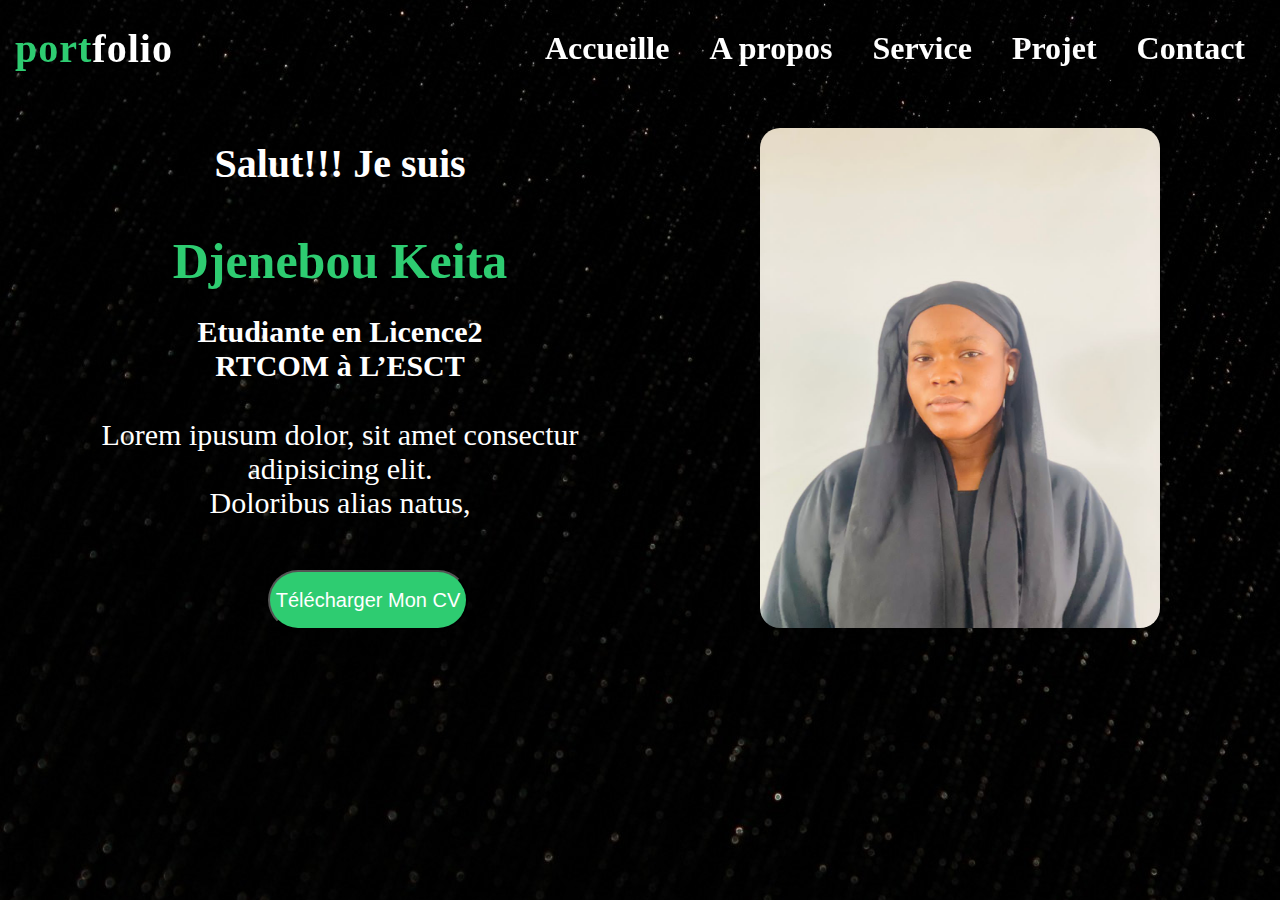
<file: site web/index.html>
<!DOCTYPE html>
<html lang="en">
<head>
    <meta charset="UTF-8">
    <meta http-equiv="X-UA-Compatible" content="IE=edge">
    <meta name="viewport" content="width=device-width, initial-scale=1.0">
    <title>Document</title>
    <link rel="stylesheet" href="Mami.css"> 
    
</head>
<body>
   
    <header>
        <p id="pot">port<span>folio</span></p> 
      <div >
        <ul class="nav-links">
            <li><a href="index.html">Accueille</a></li>
            <li><a href="propos.html">A propos</a></li>
            <li><a href="service.html">Service</a></li>
            <li><a href="projet.html">Projet</a></li>
            <li><a href="contact2.html">Contact</a></li>
        </ul>
    </div>
    <img src="img/menu.png" alt="menu hamb" class="menu-hamb" >
    </header>
    

    <section id="home">
      
        <div class="main">
             
            <h1 class="headings">Salut!!!  Je suis</h1>
            <h2> Djenebou Keita</h2> <span></span>
            <h3>Etudiante en Licence2 <br> RTCOM à L’ESCT </h3>
                
                
              <p>  Lorem ipusum dolor, sit amet consectur <br>
                adipisicing elit. <br>
                Doloribus alias natus,</p>
                
                
            <button><a href="figmaPDF(1).pdf">Télécharger Mon CV</a></button>
        </div>
        <div class="image">
            <img src="img/tof.jpg" alt="">
        </div>
    </section>
    
    
   <script>
    const menu = document.querySelector(".menu-hamb") 
    const bar = document.querySelector(".nav-links")

    menu.addEventListener('click',()=>{
        bar.classList.toggle('mobile-menu')
    })
   </script>
</body>
</html>
</file>
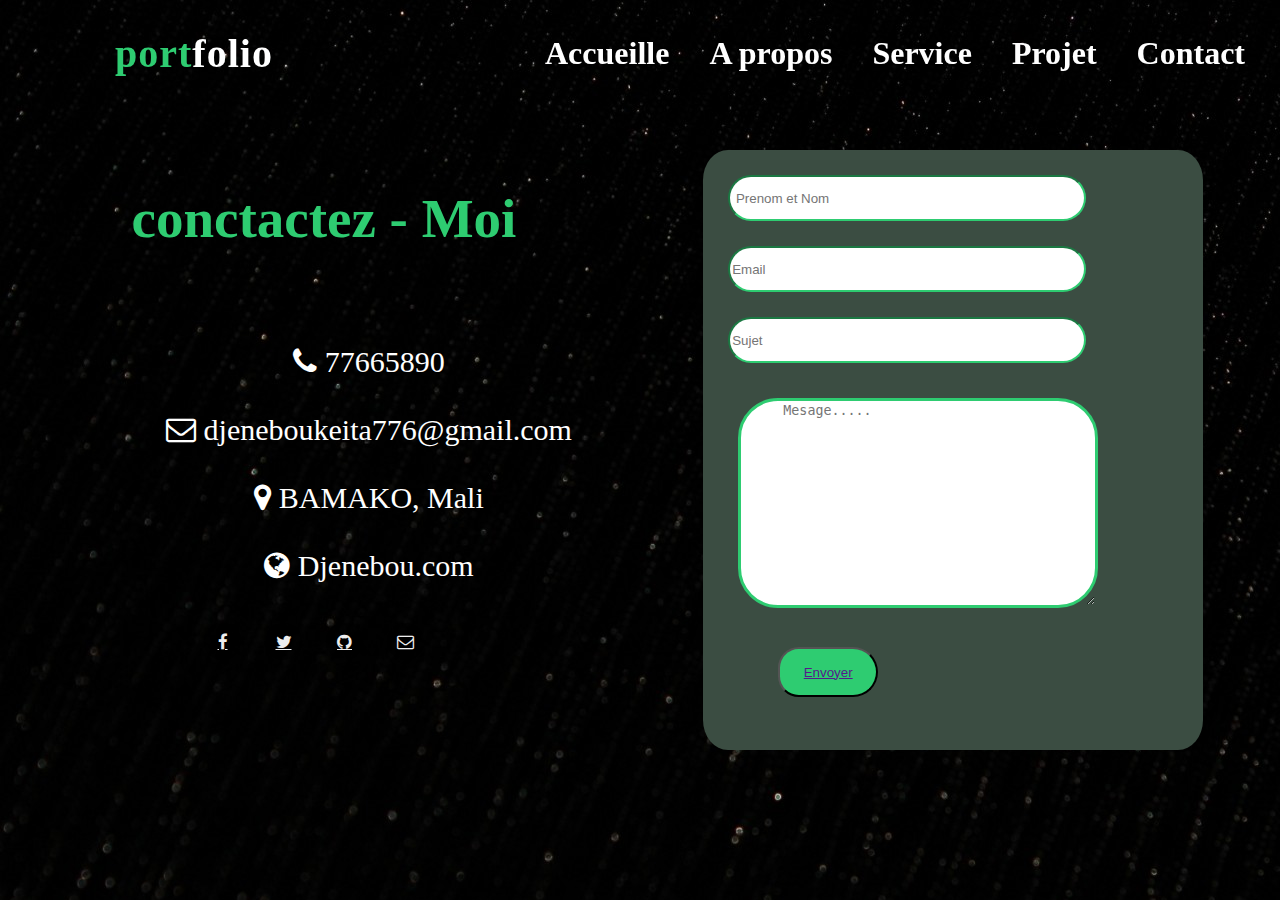
<file: site web/contact2.html>
<!DOCTYPE html>
<html lang="en">
<head>
    <meta charset="UTF-8">
    <meta http-equiv="X-UA-Compatible" content="IE=edge">
    <meta name="viewport" content="width=device-width, initial-scale=1.0">
    <title>Document</title>
    <link rel="stylesheet" href="contact2.css">
    <link rel="stylesheet" href="https://cdnjs.cloudflare.com/ajax/libs/font-awesome/4.7.0/css/font-awesome.css" integrity="sha512-5A8nwdMOWrSz20fDsjczgUidUBR8liPYU+WymTZP1lmY9G6Oc7HlZv156XqnsgNUzTyMefFTcsFH/tnJE/+xBg==" crossorigin="anonymous" referrerpolicy="no-referrer" />
</head>
<body>
    <header>
        <p id="pot">port<span>folio</span></p> 
      <div >
        <ul class="nav-links">
            <li><a href="index.html">Accueille</a></li>
            <li><a href="propos.html">A propos</a></li>
            <li><a href="service.html">Service</a></li>
            <li><a href="projet.html">Projet</a></li>
            <li><a href="contact2.html">Contact</a></li>
        </ul>
    </div>
    <img src="img/menu.png" alt="menu hamb" class="menu-hamb" >
    </header>
    
    <div class="corps">
        <div class="haut"><h1>conctactez - Moi</h1>
        <div class="bas">
            <ul>
            <li><i class="fa fa-phone" aria-hidden="true"></i>    77665890</li><br>
            <li><i class="fa fa-envelope-o" aria-hidden="true"></i>    djeneboukeita776@gmail.com</li><br>
            <li><i class="fa fa-map-marker" aria-hidden="true"></i>    BAMAKO,  Mali</li><br>
            <li><i class="fa fa-globe" aria-hidden="true"></i>     Djenebou.com</li>
        </ul>
        </div>
        <div class="section-3">
            <a href="https://www.facebook.com/home.php?__req=8"><i class="fa fa-facebook" aria-hidden="true"></i></a>
            <a href="https://twitter.com/home"><i class="fa fa-twitter" aria-hidden="true"></i></a>
            <a href="https://github.com/Djenebou7766"><i class="fa fa-github" aria-hidden="true"></i></a>
           <a href="https://mail.google.com/mail/u/0/?tab=rm&ogbl#inbox"> <i class="fa fa-envelope-o" aria-hidden="true"></i></a>

        </div>
    </div>
   
    <div class="hero">
        <form action="label">
            <div class="cont">
                <label for="prenom"></label>
                <input type="text" placeholder=" Prenom et Nom" width="100%"> <br>
                <label for="prenom"></label>
                <input type="text" placeholder="Email" width="100%"> <br>
                <label for="prenom"></label>
                <input type="text" placeholder="Sujet" width="100%"> <br>
                <label for="prenom"></label>
                <textarea name="" id="" cols="30" rows="10" placeholder="     Mesage....."></textarea>
                <button><a href="">Envoyer</a></button>    
            </div>
        </form>
    </div>
        
    </div>

    <script>
        const menu = document.querySelector(".menu-hamb") 
        const bar = document.querySelector(".nav-links")
    
        menu.addEventListener('click',()=>{
            bar.classList.toggle('mobile-menu')
        })
       </script>
</body>
</html>
</file>
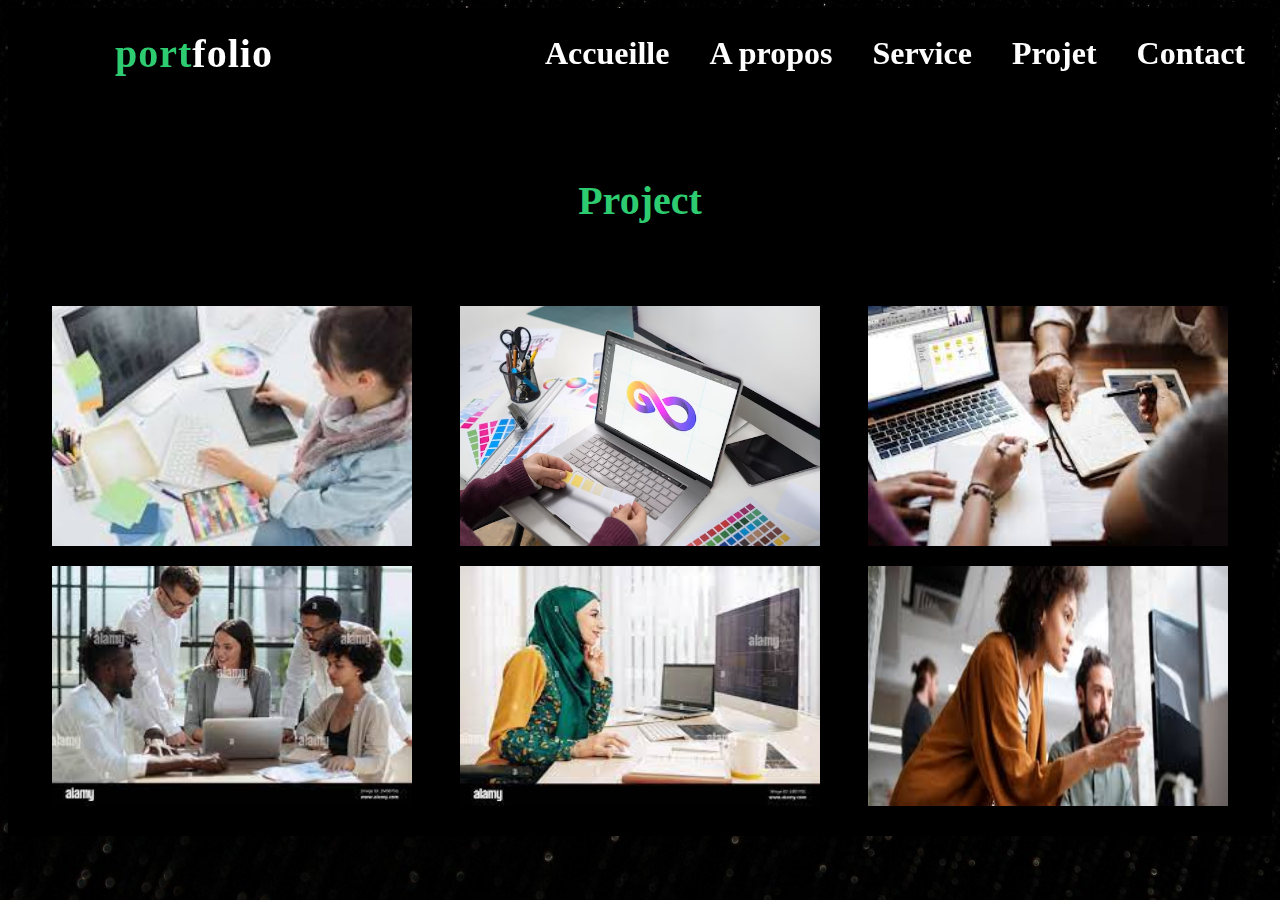
<file: site web/projet.html>
<!DOCTYPE html>
<html lang="en">
<head>
    <meta charset="UTF-8">
    <meta http-equiv="X-UA-Compatible" content="IE=edge">
    <meta name="viewport" content="width=device-width, initial-scale=1.0">
    <title>Document</title>
    <link rel="stylesheet" href="projet.css">
</head>
<body>
    <header>
        <p id="pot">port<span>folio</span></p>
      <div >
        <ul class="nav-links">
            <li><a href="index.html">Accueille</a></li>
            <li><a href="propos.html">A propos</a></li>
            <li><a href="service.html">Service</a></li>
            <li><a href="projet.html">Projet</a></li>
            <li><a href="contact2.html">Contact</a></li>
        </ul>
    </div>
    <img src="img/menu.png" alt="menu hamb" class="menu-hamb" >
    </header>
    <section id="portfolio">
        <h1 class="headings">Project</h1>
        <div class="gallery">
            <img src="img/img3.jpeg" alt="">
            <img src="img/img4.avif" alt="">
            <img src="img/img5.jpeg" alt="">
            <img src="img/img6.jpeg" alt="">
            <img src="img/img7.jpeg" alt="">
            <img src="img/img9.jpeg" alt="">
        </div>
    </section>

    <script>
        const menu = document.querySelector(".menu-hamb") 
        const bar = document.querySelector(".nav-links")
    
        menu.addEventListener('click',()=>{
            bar.classList.toggle('mobile-menu')
        })
       </script>
</body>
</html>
</file>
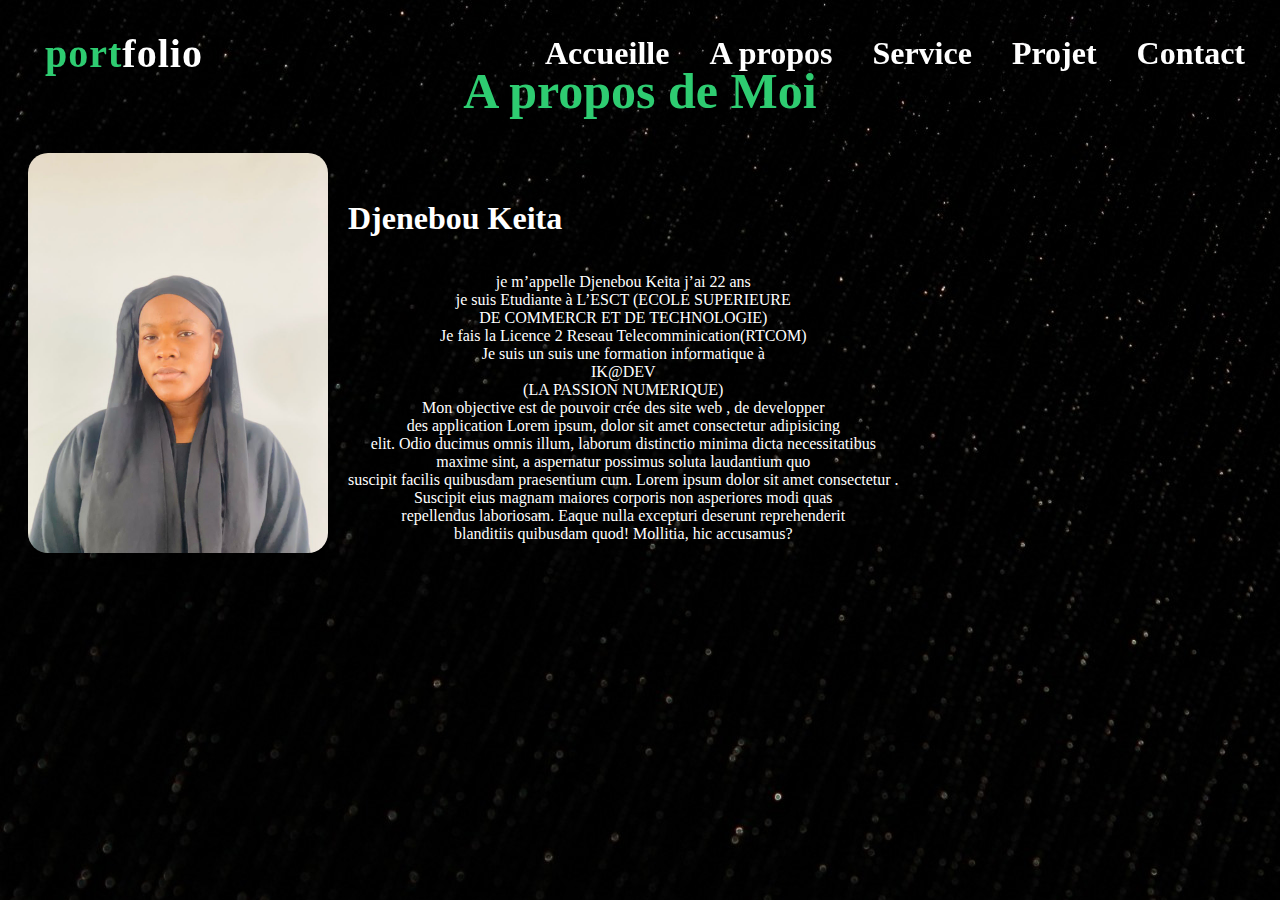
<file: site web/propos.html>
<!DOCTYPE html>
<html lang="en">
<head>
    <meta charset="UTF-8">
    <meta http-equiv="X-UA-Compatible" content="IE=edge">
    <meta name="viewport" content="width=device-width, initial-scale=1.0">
    <title>Document</title>
    <link rel="stylesheet" href="propos.css">
</head>
<body>
    <header>
        <p id="pot">port<span>folio</span></p>
      <div >
        <ul class="nav-links">
            <li><a href="index.html">Accueille</a></li>
            <li><a href="propos.html">A propos</a></li>
            <li><a href="service.html">Service</a></li>
            <li><a href="projet.html">Projet</a></li>
            <li><a href="contact2.html">Contact</a></li>
        </ul>
    </div>
    <img src="img/menu.png" alt="menu hamb" class="menu-hamb" >
    </header>
    <section id="about">
        
        <h1 class="haut">A propos de Moi</h1>
        <div id="pic">
        <img src="img/tof.jpg" alt="">
        <div id="intro">
            <h2>Djenebou Keita</h2>
            <p class="centre">
                je m’appelle Djenebou Keita j’ai 22 ans <br>
                je suis Etudiante à L’ESCT (ECOLE SUPERIEURE<br>
                DE COMMERCR ET DE TECHNOLOGIE)<br>
                Je fais la Licence 2 Reseau Telecomminication(RTCOM)<br>
                Je suis un suis une formation informatique à<br>
                         IK@DEV<br>
                (LA PASSION NUMERIQUE)<br>
                Mon objective est de pouvoir crée des site web , de developper <br> des application
                Lorem ipsum, dolor sit amet consectetur adipisicing<br>
                 elit. Odio ducimus omnis illum, laborum distinctio
                 minima dicta necessitatibus <br>
                maxime sint, a aspernatur possimus soluta 
                laudantium quo<br> suscipit facilis quibusdam
                 praesentium cum.
                Lorem ipsum dolor sit amet consectetur .
                <br> Suscipit eius magnam maiores corporis non asperiores modi quas <br>
                repellendus laboriosam. Eaque nulla excepturi deserunt reprehenderit<br>
                 blanditiis quibusdam quod! Mollitia, hic accusamus?
                </p>

        </div>
    </div>

</section>
<script>
    const menu = document.querySelector(".menu-hamb") 
    const bar = document.querySelector(".nav-links")

    menu.addEventListener('click',()=>{
        bar.classList.toggle('mobile-menu')
    })
   </script>
</body>
</html>
</file>
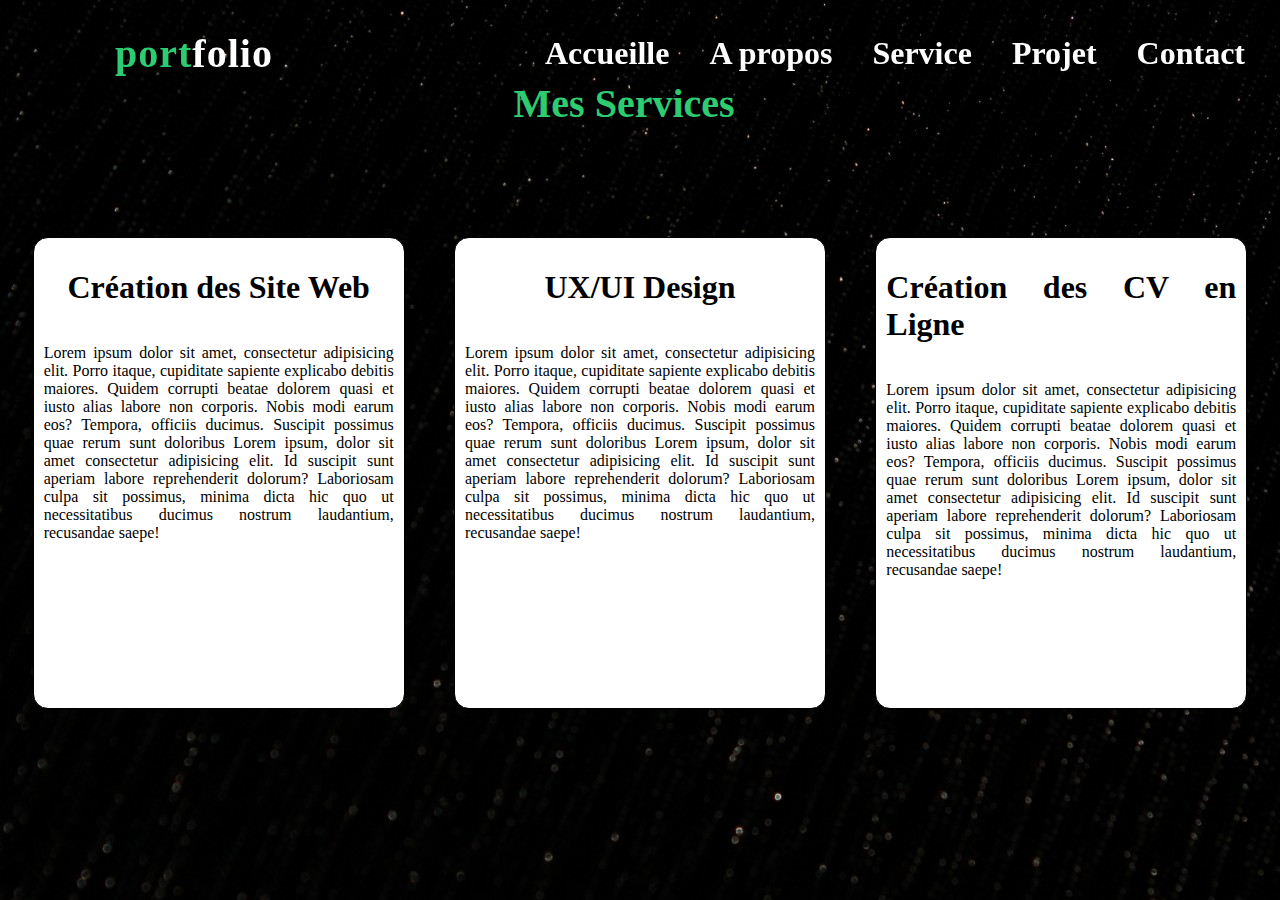
<file: site web/service.html>
<!DOCTYPE html>
<html lang="en">
<head>
    <meta charset="UTF-8">
    <meta http-equiv="X-UA-Compatible" content="IE=edge">
    <meta name="viewport" content="width=device-width, initial-scale=1.0">
    <title>Document</title>
    <link rel="stylesheet" href="service.css">
</head>
<body>
    <header>
        <p id="pot">port<span>folio</span></p> 
      <div >
        <ul class="nav-links">
            <li><a href="index.html">Accueille</a></li>
            <li><a href="propos.html">A propos</a></li>
            <li><a href="service.html">Service</a></li>
            <li><a href="projet.html">Projet</a></li>
            <li><a href="contact2.html">Contact</a></li>
        </ul>
    </div>
    <img src="img/menu.png" alt="menu hamb" class="menu-hamb" >
    </header>
    <section id="sercives">
        <h1 class="haut">Mes Services</h1>
        <div class="row">
            <div class="box">
              <h1 class="headings">Création des Site Web</h1>
              <p>Lorem ipsum dolor sit amet, consectetur adipisicing elit. Porro itaque, cupiditate sapiente 
                  explicabo debitis maiores. Quidem corrupti beatae dolorem quasi
                   et iusto alias labore non corporis. Nobis modi earum eos?
              Tempora, officiis ducimus. Suscipit possimus quae rerum sunt doloribus
              Lorem ipsum, dolor sit amet consectetur adipisicing elit. Id suscipit sunt
              aperiam labore reprehenderit dolorum? Laboriosam culpa sit possimus, minima
             dicta hic quo ut necessitatibus ducimus nostrum laudantium, recusandae  saepe!
              </p>
            </div>
            <div class="box">
             <h1 class="headings">UX/UI Design</h1>
             <p>Lorem ipsum dolor sit amet, consectetur adipisicing elit. Porro itaque, cupiditate sapiente 
                 explicabo debitis maiores. Quidem corrupti beatae dolorem quasi
                  et iusto alias labore non corporis. Nobis modi earum eos?
             Tempora, officiis ducimus. Suscipit possimus quae rerum sunt doloribus
             Lorem ipsum, dolor sit amet consectetur adipisicing elit. Id suscipit sunt
              aperiam labore reprehenderit dolorum? Laboriosam culpa sit possimus, minima
             dicta hic quo ut necessitatibus ducimus nostrum laudantium, recusandae  saepe!
             </p>
         </div>
         <div class="box">
             <h1 class="headings">Création des CV en Ligne</h1>
             <p>Lorem ipsum dolor sit amet, consectetur adipisicing elit. Porro itaque, cupiditate sapiente 
                 explicabo debitis maiores. Quidem corrupti beatae dolorem quasi
                  et iusto alias labore non corporis. Nobis modi earum eos?
             Tempora, officiis ducimus. Suscipit possimus quae rerum sunt doloribus
             Lorem ipsum, dolor sit amet consectetur adipisicing elit. Id suscipit sunt
              aperiam labore reprehenderit dolorum? Laboriosam culpa sit possimus, minima
             dicta hic quo ut necessitatibus ducimus nostrum laudantium, recusandae  saepe!
             </p>
         </div>
 
        </div>
    </section> 
    <script>
        const menu = document.querySelector(".menu-hamb") 
        const bar = document.querySelector(".nav-links")
    
        menu.addEventListener('click',()=>{
            bar.classList.toggle('mobile-menu')
        })
       </script>
</body>
</html>
</file>
<file: site web/Mami.css>
*{
    margin: 0;
    padding: 0;
    box-sizing: border-box;
}
body{
    background-image: url(img/noir2.jpg);
    
}

/* Navbar */
header{
    position: fixed;
    width: 100%;
    top: 0;
    right: 0;
    z-index: 1000;
    display: flex;
    align-items: center;
    justify-content: space-between;
    background: transparent;
    padding: 25px 15px;
    transition-duration: .3s;
    }
header p{
    font-size: 40px;
    font-weight: bold;
    letter-spacing: 1px;
    color: #2ECC71;
}
span{
    color: white;
}
header img {
    width: 40px;
    display: none;
}
.nav-links{
    display: flex;
    text-align: center;
   

}

.nav-links li{
    position: relative;
    list-style-type: none;
 
}
.nav-links a{
    text-decoration: none;
    font-weight: bold;
    color: white;
    font-size: 2rem;
    padding: 10px 20px;
    
    
}
.nav-links a::after{
    position: absolute;
    width: 0;
    height: 2px;
    left: 0;
    bottom: -4px;
    transition: ease .40s;
}
.nav-links a:hover::after{
    width: 100%;
}
.nav-links a:hover{
    background-color: white;
    color: black;
    box-shadow: 0 0 10px white;
}




/*Home Section */
#home{
    display: grid;
    grid-template-columns: 1fr 1fr;
    
    color: white;
    margin: 0px;
    text-align: center;
   
}
#home .main{
    
    width: 100%;
    margin-top: 140px;
}
#home .main h1{
    font-size: 40px;
    padding-left: 40px;
}
#home .main h2{
    margin-top: 45px;
    padding-left: 40px;
    font-size: 50px;
    color: #2ECC71;
}
#home .main p{
    margin-top: 35px;
    padding-left: 40px;
    font-size: 30px;
}
#home .main h3{
    margin-top: 25px;
    font-size: 30px;
    color: white;
    padding-left: 40px;
}
button{
    border-radius: 40px 40px 40px 40px;
    background-color: #2ECC71;
    width: 200px;
    height: 60px;
    margin-left: 15%;
    margin-top: 50px;
}

.image img{
    margin-top: 20%;
    width: 400px;
    height: 500px;
    border-radius: 20px;
}

.navbar .menu-hamb{
    display: none;
    position: absolute;
    top: 50px;
    right: 50px;
    width: 35px;
}
.main button a{
    text-decoration: none;
    color: white;
    font-size: 20px;
}


@media screen and (max-width: 940px){
   header{
        padding: 0;
    }
     header .menu-hamb{
        display: block;
    }
    .nav-links{
        position: absolute;
        width: 100%;
        height: 100vh;
        top: 0;
        left: 0;
        position: absolute;
        
        background-color: rgba(83, 92, 156, 0.363);
        backdrop-filter: blur(7px);
        display:flex;
        justify-content: center;
        align-items: center;
        margin-left: -1000%;
        transition: all 0.5s ease;
    }
    .mobile-menu{
        margin-left: 0;
    }
    header ul{
        display: flex;
        flex-direction: column;
        align-items: center;
    }
    header .nav-links li{
        margin: 25px 0;
        font-size: 1.2em;
    }
    
   
   
    header .menu-hamb{
        position: absolute;
        top: 20px;
        left: 210px;
    }
    header p{
        padding-left: 25px;
        padding-top: 18px;
    }
    
}
@media screen and (max-width: 910px){
    #home{
        display: flex;
        flex-wrap: wrap;
    }
    .image img{
        margin-left: 40px;
    }
}
@media screen and (max-width: 465px){
    .image img{
        margin-left: 0px;
        width: 275px;
        height: 380px;
    }
    #home .main h1{
        font-size: 30px;
        padding-left: 20px;
    }
    #home .main h2{
        margin-top: 45px;
        padding-left: 20px;
        font-size: 40px;
    }
    #home .main p{
        margin-top: 35px;
        padding-left: 20px;
        font-size: 20px;
    }
    #home .main h3{
        margin-top: 25px;
        font-size: 40px;
        color: #2ECC71;
        padding-left: 20px;
    }
}
</file>
<file: site web/contact2.css>
body{
    background-image: url(img/noir2.jpg);
    
}

/* Navbar */
header{
    position: fixed;
    width: 100%;
    top: -35px;
    right: 0;
    z-index: 1000;
    display: flex;
    align-items: center;
    justify-content: space-between;
    background: transparent;
    padding: 25px 15px;
    transition-duration: .3s;
    }
header p{
    font-size: 40px;
    font-weight: bold;
    letter-spacing: 1px;
    color: #2ECC71;
    padding-left: 130px;
}
span{
    color: white;
}
header img {
    width: 40px;
    display: none;
}
.nav-links{
    display: flex;
    text-align: center;
   

}

.nav-links li{
    position: relative;
    list-style-type: none;
 
}
.nav-links a{
    text-decoration: none;
    font-weight: bold;
    color: white;
    font-size: 2rem;
    padding: 10px 20px;
    
    
}
.nav-links a::after{
    position: absolute;
    width: 0;
    height: 2px;
    left: 0;
    bottom: -4px;
    transition: ease .40s;
}
.nav-links a:hover::after{
    width: 100%;
}
.nav-links a:hover{
    background-color: white;
    color: black;
    box-shadow: 0 0 10px white;
}

/* Cont Section */
.corps{
    margin-top: 150px;
    display: grid;
    grid-template-columns: 1fr 1fr;
}
.grand{
    margin: 0px;
    width: 100%;
    display: grid;
    grid-template-columns: 1fr 1fr;
}
.hero{
    
     background-color: #3B4D42;
     display: inline-block;
     height: 600px;
     width: 500px;
     margin-left: 10%;
     border-radius: 5%;
 }
 .haut h1{
    font-size:55px ;
    
 }
 .cont input{
       margin-left: 5%;
       margin-top: 5%;
       border-color: #2ECC71;
       border-radius: 40px 40px 40px 40px;
       width: 350px;
       height: 40px;
 
 }
 textarea{
     margin: 7%;
     border: solid 3px;
     border-color: #2ECC71;
     border-radius: 40px 40px 40px 40px;
     width: 350px;
     height: 200px;
 }
 button{
     border-radius: 50px 60px 60px 50px;
     background-color: #2ECC71;
     width: 100px;
     height: 50px;
     margin-left: 15%;
 }
 .haut{
     
     color: #2ECC71;
    text-align: center;
 }
 .bas{
     color: white;
     padding-left: 50px;
     margin-top: 15%;
     font-size: 30px;
   
 }
 .bas ul li{
    list-style-type: none;
 }
.section-3 a{
    width: 37px;
    height: 37px;
    border-radius: 50%;
    display: inline-flex;
    align-items: center;
    justify-content: center;
    font-size: 17px;
    color: #eee;
    cursor: pointer;
    margin-right: 20px;
    background-color: rgba(0,0,0,0.5);
    margin-bottom: 35px;
    margin-top: 10px;
}
.section-3 a:hover{
    transform: scale(1.1);
    background: #2ecc71;
    transform: .4s;
}
 @media screen and (max-width: 940px){
    header{
         padding: 0;
     }
      header .menu-hamb{
         display: block;
     }
     .nav-links{
         position: absolute;
         width: 100%;
         height: 100vh;
         top: 0;
         left: 0;
         position: absolute;
         
         background-color: rgba(83, 92, 156, 0.363);
         backdrop-filter: blur(7px);
         display:flex;
         justify-content: center;
         align-items: center;
         margin-left: -1000%;
         transition: all 0.5s ease;
     }
     .mobile-menu{
         margin-left: 0;
     }
     header ul{
         display: flex;
         flex-direction: column;
         align-items: center;
     }
     header .nav-links li{
         margin: 25px 0;
         font-size: 1.2em;
     }
     
    
    
     header .menu-hamb{
         position: absolute;
         top: 60px;
         left: 210px;
     }
     header p{
         padding-left: 25px;
         padding-top: 18px;
     }
     .corps{
        display: flex;
        flex-wrap: wrap;
    }
     
 }
</file>
<file: site web/projet.css>
body{
    background-image: url(img/noir2.jpg);
    
}
/* Navbar */
header{
    position: fixed;
    width: 100%;
    top: -35px;
    right: 0;
    z-index: 1000;
    display: flex;
    align-items: center;
    justify-content: space-between;
    background: transparent;
    padding: 25px 15px;
    transition-duration: .3s;
    }
header p{
    font-size: 40px;
    font-weight: bold;
    letter-spacing: 1px;
    color: #2ECC71;
    padding-left: 130px;
}
span{
    color: white;
}
header img {
    width: 40px;
    display: none;
}
.nav-links{
    display: flex;
    text-align: center;
   

}

.nav-links li{
    position: relative;
    list-style-type: none;
 
}
.nav-links a{
    text-decoration: none;
    font-weight: bold;
    color: white;
    font-size: 2rem;
    padding: 10px 20px;
    
    
}
.nav-links a::after{
    position: absolute;
    width: 0;
    height: 2px;
    left: 0;
    bottom: -4px;
    transition: ease .40s;
}
.nav-links a:hover::after{
    width: 100%;
}
.nav-links a:hover{
    background-color: white;
    color: black;
    box-shadow: 0 0 10px white;
}
/*project Section */
#portfolio{
    display: flex;
    flex-direction: column;
    background-color: rgba( 0, 0, 0, 9);
    color: white;
    align-items: center;
    padding: 20px;
}
.gallery{
    margin-top: 45px;
    display: flex;
    flex-wrap: wrap;
    justify-content: space-around;
    box-sizing: border-box;
   
}
h1{
    color: #2ECC71;
    text-align: center;
    padding-top: 10%;
    font-size: 40px;
}
.gallery img{
    width: 360px;
    height: 240px;
    margin: 10px;
}
@media screen and (max-width: 940px){
    header{
         padding: 0;
     }
      header .menu-hamb{
         display: block;
     }
     .nav-links{
         position: absolute;
         width: 100%;
         height: 100vh;
         top: 0;
         left: 0;
         position: absolute;
         
         background-color: rgba(83, 92, 156, 0.363);
         backdrop-filter: blur(7px);
         display:flex;
         justify-content: center;
         align-items: center;
         margin-left: -1000%;
         transition: all 0.5s ease;
     }
     .mobile-menu{
         margin-left: 0;
     }
     header ul{
         display: flex;
         flex-direction: column;
         align-items: center;
     }
     header .nav-links li{
         margin: 25px 0;
         font-size: 1.2em;
     }
     
    
    
     header .menu-hamb{
         position: absolute;
         top: 60px;
         left: 210px;
     }
     header p{
         padding-left: 25px;
         padding-top: 18px;
     }
     
 }
</file>
<file: site web/propos.css>
body{
    background-image: url(img/noir2.jpg);
    
}


/* Navbar */

header{
    position: fixed;
    width: 100%;
    top: -35px;
    right: 0;
    z-index: 1000;
    display: flex;
    align-items: center;
    justify-content: space-between;
    background: transparent;
    padding: 25px 15px;
    transition-duration: .3s;
    }
    
header p{
    font-size: 40px;
    font-weight: bold;
    letter-spacing: 1px;
    color: #2ECC71;
}
span{
    color: white;
}
header p{
    padding-left: 60px;
}
header img {
    width: 40px;
    display: none;
}
.nav-links{
    display: flex;
    text-align: center;
   

}

.nav-links li{
    position: relative;
    list-style-type: none;
 
}
.nav-links a{
    text-decoration: none;
    font-weight: bold;
    color: white;
    font-size: 2rem;
    padding: 10px 20px;
    
    
}
.nav-links a::after{
    position: absolute;
    width: 0;
    height: 2px;
    left: 0;
    bottom: -4px;
    transition: ease .40s;
}
.nav-links a:hover::after{
    width: 100%;
}
.nav-links a:hover{
    background-color: white;
    color: black;
    box-shadow: 0 0 10px white;
}
/*  About Section   */
#about{
    display: flex;
    flex-direction: column;
    box-sizing: border-box;
    padding: 20px;
    color: white;
   
}
#about h1{
    text-align: center;
    font-size: 50px;
}
#pic{
    display: flex;
}
#pic img{
    width: 575px;
    height: 400px;
}
#intro{
    display: flex;
    flex-direction: column;
    text-align: justify;
    padding: 20px;
}
#intro h2{
    font-size: 2rem;
    margin-bottom: 20px;
}
.haut{
    text-align: center;
    color: #2ECC71;
    font-size: 40px;
}
#pic img{
    text-align: center;
    width: 300px;
    height: 400px;
    border-radius: 20px;
}
.centre{
    text-align: center;
}
@media screen and (max-width: 930px){
   #pic{
    width: 400px;
    flex-direction: column;
    align-items: center;
   } 
   #pic img{
    width: 400px;
    height: 300px;
   }
   .navbar{
    width: 100%;
   }
   #intro h2{
    text-align: center;
    padding: 10px;
   }
}
@media screen and (max-width: 940px){
    header{
         padding: 0;
     }
      header .menu-hamb{
         display: block;
     }
     .nav-links{
         position: absolute;
         width: 100%;
         height: 100vh;
         top: 0;
         left: 0;
         position: absolute;
         
         background-color: rgba(83, 92, 156, 0.363);
         backdrop-filter: blur(7px);
         display:flex;
         justify-content: center;
         align-items: center;
         margin-left: -1000%;
         transition: all 0.5s ease;
     }
     .mobile-menu{
         margin-left: 0;
     }
     header ul{
         display: flex;
         flex-direction: column;
         align-items: center;
     }
     header .nav-links li{
         margin: 25px 0;
         font-size: 1.2em;
     }
     
    
    
     header .menu-hamb{
         position: absolute;
         top: 60px;
         left: 210px;
     }
     header p{
         padding-left: 25px;
         padding-top: 18px;
     }
     
 }
</file>
<file: site web/service.css>
body{
    background-image: url(img/noir2.jpg);
    
}
.sercives h1{
    color: white;
}
/* Navbar */
header{
    position: fixed;
    width: 100%;
    top: -35px;
    right: 0;
    z-index: 1000;
    display: flex;
    align-items: center;
    justify-content: space-between;
    background: transparent;
    padding: 25px 15px;
    transition-duration: .3s;
    }
header p{
    font-size: 40px;
    font-weight: bold;
    letter-spacing: 1px;
    color: #2ECC71;
    padding-left: 130px;
}
span{
    color: white;
}
header img {
    width: 40px;
    display: none;
}
.nav-links{
    display: flex;
    text-align: center;
   

}

.nav-links li{
    position: relative;
    list-style-type: none;
 
}
.nav-links a{
    text-decoration: none;
    font-weight: bold;
    color: white;
    font-size: 2rem;
    padding: 10px 20px;
    
    
}
.nav-links a::after{
    position: absolute;
    width: 0;
    height: 2px;
    left: 0;
    bottom: -4px;
    transition: ease .40s;
}
.nav-links a:hover::after{
    width: 100%;
}
.nav-links a:hover{
    background-color: white;
    color: black;
    box-shadow: 0 0 10px white;
}
/* Secices Section */
#services{
    display: flex;
    flex-direction: column;
    padding: 20px;
}
#services h1{
    padding-top: 10px;
}
.row{
    display: flex;
    justify-content: space-around;
    flex-wrap: wrap;
    box-sizing: border-box;
    margin-top: 100px;
}
.box{
    display: flex;
    flex-direction: column;
    width: 350px;
    height: 450px;
    border: 1px solid black;
    margin: 10px;
    align-items: center;
    text-align: justify;
    padding: 10px;
    border-radius: 15px;
    background: linear-gradient(to top,#2ECC71 50%, white 50%);
    background-size: 100% 200%;
    transition: all .8s;
}
.box:hover{
    background-position: left bottom;
    color: white;
    border: none;
    box-shadow: 0 0 20px #2ECC71;
}
.haut{
    padding-left: 40%;
    color: white;
    margin-top: 80px;
    color: #2ECC71;
    font-size: 40px;
}
@media screen and (max-width: 940px){
    header{
         padding: 0;
     }
      header .menu-hamb{
         display: block;
     }
     .nav-links{
         position: absolute;
         width: 100%;
         height: 100vh;
         top: 0;
         left: 0;
         position: absolute;
         
         background-color: rgba(83, 92, 156, 0.363);
         backdrop-filter: blur(7px);
         display:flex;
         justify-content: center;
         align-items: center;
         margin-left: -1000%;
         transition: all 0.5s ease;
     }
     .mobile-menu{
         margin-left: 0;
     }
     header ul{
         display: flex;
         flex-direction: column;
         align-items: center;
     }
     header .nav-links li{
         margin: 25px 0;
         font-size: 1.2em;
     }
     
    
    
     header .menu-hamb{
         position: absolute;
         top: 60px;
         left: 210px;
     }
     header p{
         padding-left: 25px;
         padding-top: 18px;
     }
     
 }
</file>
